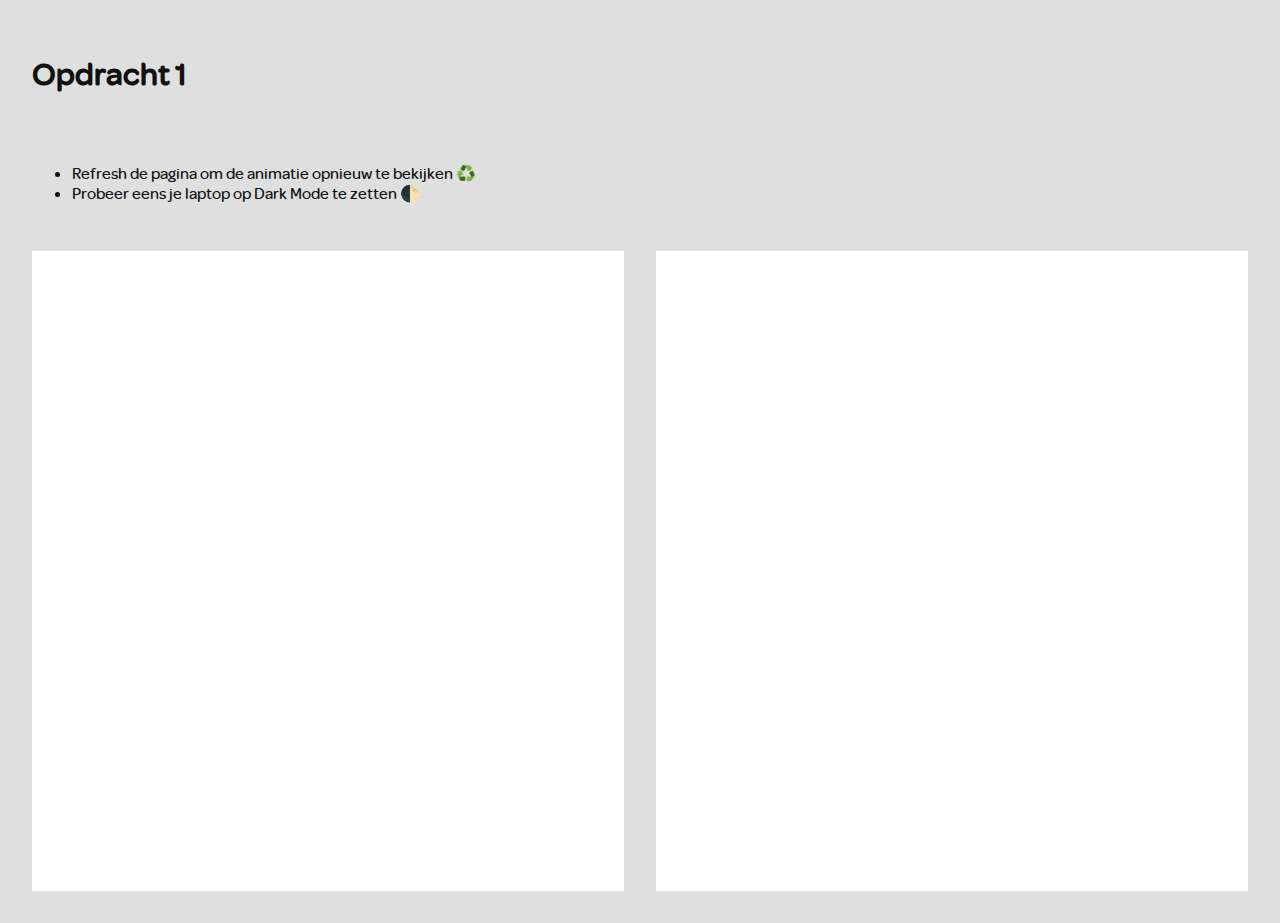
<file: opdracht1/index.html>
<!doctype html>
<html lang="nl">
	
<head>
	<meta charset="UTF-8">
	<meta name="author" content="jouw naam">
	<meta name="viewport" content="width=device-width, initial-scale=1">
	
	<title>Opdracht 1: Brand Animations - Frontend voor Designers</title>
	
	<link href="styles/style.css" rel="stylesheet">
  <link rel="icon" type="image/svg+xml" href="images/favicon.svg">
</head>

<body>
	<h1>Opdracht 1</h1>
	<ul>
		<li>Refresh de pagina om de animatie opnieuw te bekijken ♻️</li>
		<li>Probeer eens je laptop op Dark Mode te zetten 🌓</li>
	</ul>
	<section>
		<h1>
			<span>M</span>
			<span>A</span>
			<span>S</span>
			<span>T</span>
			<span>E</span>
			<span>R</span>
			<span>C</span>
			<span>A</span>
			<span>R</span>
			<span>D</span>
		</h1>
	</section>
	<section>
		<h1>
			<span>C</span>
			<span>A</span>
			<span>N</span>
			<span>O</span>
			<span>N</span>
		</h1>
		<!-- Ik maak hier gebruik van twee <div>'s' om een Clipping Path te maken voor de Camera en de Flits -->
		<div id="clipping-path-camera"></div>
		<div id="clipping-path-flash"></div>
	</section>
	<script src="scripts/script.js"></script>
</body>
	
</html>
</file>
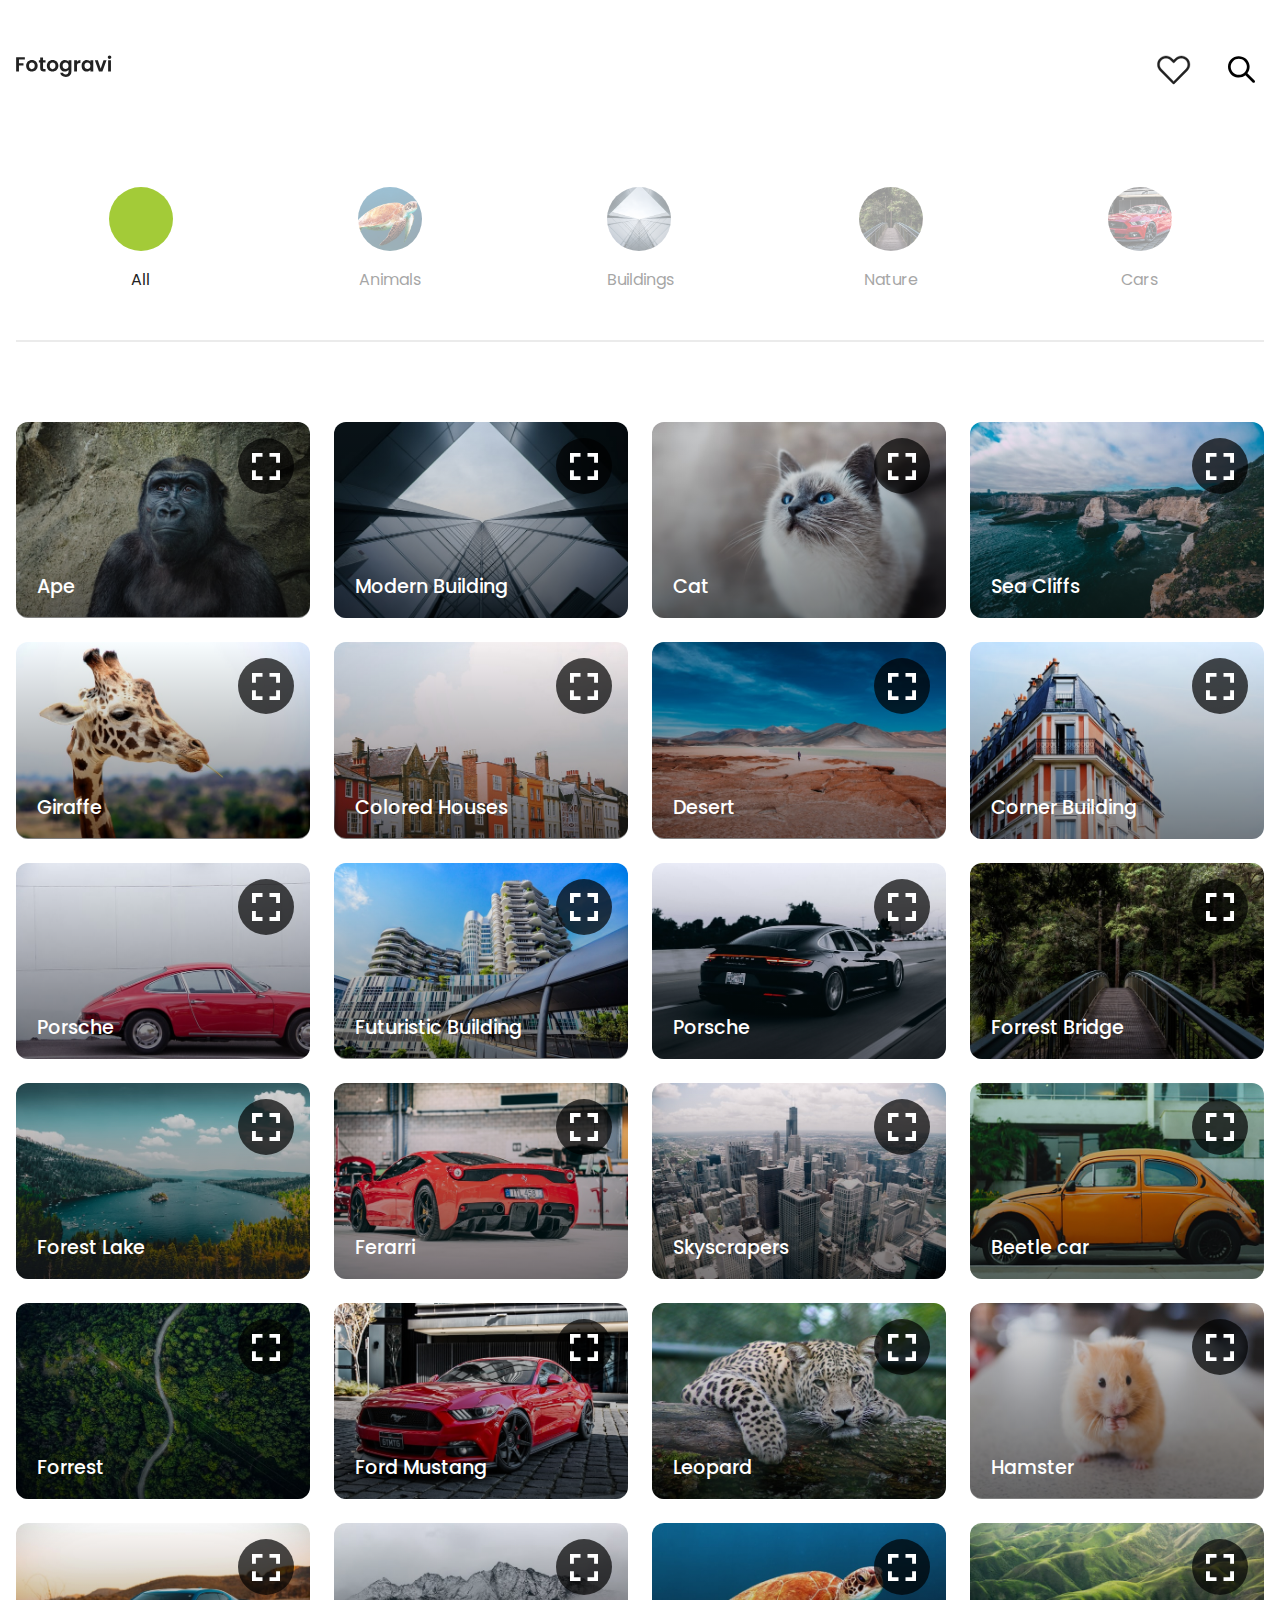
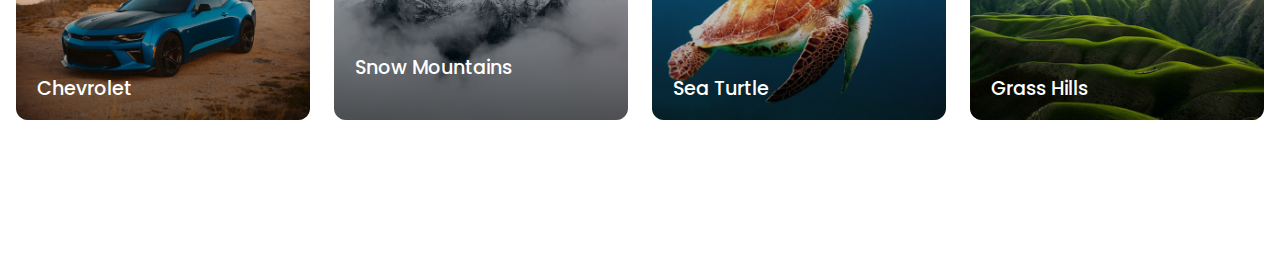
<file: opdracht2/index.html>
<!doctype html>
<html lang="nl">

<head>
  <meta charset="UTF-8">
  <meta name="author" content="jouw naam">
  <meta name="viewport" content="width=device-width, initial-scale=1">
  <title>Opdracht 2: Interactie galore - Frontend voor Designers</title>
  <link href="styles/style.css" rel="stylesheet">
  <link rel="icon" type="image/svg+xml" href="images/favicon.svg">
  <link rel="preconnect" href="https://fonts.gstatic.com">
  <link href="https://fonts.googleapis.com/css2?family=Poppins:wght@300;400;500;600;700;800&display=swap"
    rel="stylesheet">
  <link rel="stylesheet" href="styles/magnific-popup.css" rel="stylesheet">
</head>

<body id="theList">
  <header>
    <a href="index.html">
      <svg viewBox="0 0 76 18" fill="none" xmlns="http://www.w3.org/2000/svg">
        <path
          d="M0.104 13H2.344V8.28H5.912V6.504H2.344V3.64H7V1.832H0.104V13ZM17.1484 8.568C17.1484 5.768 15.1484 3.992 12.5884 3.992C10.0284 3.992 8.02838 5.768 8.02838 8.568C8.02838 11.352 9.96438 13.144 12.5244 13.144C15.1004 13.144 17.1484 11.352 17.1484 8.568ZM10.3004 8.568C10.3004 6.792 11.3724 5.944 12.5564 5.944C13.7404 5.944 14.8444 6.792 14.8444 8.568C14.8444 10.328 13.7084 11.192 12.5244 11.192C11.3244 11.192 10.3004 10.328 10.3004 8.568ZM19.1435 10.248C19.1435 12.28 20.2795 13 21.9755 13H23.3835V11.112H22.3435C21.6395 11.112 21.3995 10.856 21.3995 10.264V5.976H23.3835V4.136H21.3995V1.944H19.1435V4.136H18.0875V5.976H19.1435V10.248ZM33.5546 8.568C33.5546 5.768 31.5546 3.992 28.9946 3.992C26.4346 3.992 24.4346 5.768 24.4346 8.568C24.4346 11.352 26.3706 13.144 28.9306 13.144C31.5066 13.144 33.5546 11.352 33.5546 8.568ZM26.7066 8.568C26.7066 6.792 27.7786 5.944 28.9626 5.944C30.1466 5.944 31.2506 6.792 31.2506 8.568C31.2506 10.328 30.1146 11.192 28.9306 11.192C27.7306 11.192 26.7066 10.328 26.7066 8.568ZM34.6217 8.536C34.6217 11.304 36.4138 13.144 38.6698 13.144C40.0618 13.144 41.0698 12.456 41.5978 11.688V13.064C41.5978 14.712 40.6378 15.416 39.4058 15.416C38.2858 15.416 37.4538 14.888 37.2298 14.088H35.0058C35.2298 16.12 36.9738 17.368 39.4698 17.368C42.3818 17.368 43.8538 15.464 43.8538 13.064V4.136H41.5978V5.4C41.0698 4.632 40.0618 3.992 38.6698 3.992C36.4138 3.992 34.6217 5.768 34.6217 8.536ZM41.5978 8.568C41.5978 10.248 40.4778 11.176 39.2458 11.176C38.0458 11.176 36.9098 10.216 36.9098 8.536C36.9098 6.856 38.0458 5.96 39.2458 5.96C40.4778 5.96 41.5978 6.888 41.5978 8.568ZM48.2815 8.584C48.2815 6.872 49.0815 6.36 50.4095 6.36H51.0015V4.008C49.7695 4.008 48.8415 4.6 48.2815 5.512V4.136H46.0415V13H48.2815V8.584ZM51.9342 8.536C51.9342 11.304 53.7263 13.144 55.9663 13.144C57.3743 13.144 58.3823 12.472 58.9103 11.704V13H61.1663V4.136H58.9103V5.4C58.3823 4.664 57.4063 3.992 55.9823 3.992C53.7263 3.992 51.9342 5.768 51.9342 8.536ZM58.9103 8.568C58.9103 10.248 57.7903 11.176 56.5583 11.176C55.3583 11.176 54.2223 10.216 54.2223 8.536C54.2223 6.856 55.3583 5.96 56.5583 5.96C57.7903 5.96 58.9103 6.888 58.9103 8.568ZM62.41 4.136L65.674 13H68.394L71.674 4.136H69.29L67.05 10.936L64.81 4.136H62.41ZM72.9321 13H75.1721V4.136H72.9321V13ZM74.0681 3.08C74.8521 3.08 75.4441 2.504 75.4441 1.768C75.4441 1.032 74.8521 0.455999 74.0681 0.455999C73.2681 0.455999 72.6921 1.032 72.6921 1.768C72.6921 2.504 73.2681 3.08 74.0681 3.08Z" />
      </svg>
    </a>
    <div>
      <button id="open-fav-btn">
        <svg width="102" height="88" viewBox="0 0 102 88" fill="none" xmlns="http://www.w3.org/2000/svg">
          <path
            d="M27.4505 1C20.7195 1 14.0039 3.59655 8.87958 8.7467C-1.36899 19.047 -1.35631 35.7225 8.87958 46.0298L48.5328 86.0014C48.8483 86.3179 49.2232 86.5691 49.636 86.7405C50.0488 86.9119 50.4913 87 50.9382 87C51.3851 87 51.8277 86.9119 52.2404 86.7405C52.6532 86.5691 53.0281 86.3179 53.3436 86.0014C66.5809 72.6974 79.8302 59.4047 93.0675 46.1006C103.316 35.8003 103.316 19.0823 93.0675 8.78207C82.819 -1.5182 66.1391 -1.5183 55.8904 8.78207L51.0088 13.7343L46.0566 8.7467C40.9323 3.59656 34.1813 1 27.4505 1V1ZM27.4505 7.72088C32.4169 7.72088 37.4071 9.66388 41.2459 13.5221L48.6035 20.915C48.919 21.2316 49.2939 21.4827 49.7066 21.6541C50.1194 21.8254 50.5619 21.9136 51.0088 21.9136C51.4558 21.9136 51.8983 21.8254 52.3111 21.6541C52.7238 21.4827 53.0987 21.2316 53.4142 20.915L60.7012 13.5574C68.3789 5.84091 80.5791 5.84106 88.2567 13.5574C95.9344 21.2738 95.9344 33.5735 88.2567 41.2899C75.8189 53.7906 63.3761 66.32 50.9382 78.8207L13.6903 41.2545C6.01736 33.5279 6.01261 21.2384 13.6903 13.5221C17.5291 9.66389 22.484 7.72088 27.4505 7.72088Z" />
        </svg>
        <span id="favorites-counter-text"></span>
      </button>
      <input type="search" class="search" placeholder="Start searching...">
    </div>
  </header>
  <main>
    <aside>
      <input type="radio" name="filter" value="all" id="filter-all" checked class="visually-hidden">
      <label for="filter-all">All</label>
      <input type="radio" name="filter" value="animals" id="filter-animals" class="visually-hidden">
      <label for="filter-animals">Animals</label>
      <input type="radio" name="filter" value="buildings" id="filter-buildings" class="visually-hidden">
      <label for="filter-buildings">Buildings</label>
      <input type="radio" name="filter" value="nature" id="filter-nature" class="visually-hidden">
      <label for="filter-nature">Nature</label>
      <input type="radio" name="filter" value="cars" id="filter-cars" class="visually-hidden">
      <label for="filter-cars">Cars</label>
    </aside>
    <ul class="list" id="card-list">
      <li class="animal card-item" data-id="4" tabindex="0">
        <img src="images/gallery/image-animal4.jpg" alt="animal" />
        <div>
          <h3 class="name">Ape</h3>
          <p class="tags">#Animal #Ape #Monkey #Black</p>
        </div>
        <a class="popup-link" href="images/gallery/image-animal4.jpg">
          <img src="images/fullscreen.svg" alt="fullscreen">
        </a>
      </li>
      <li class="building card-item" data-id="7" tabindex="0">
        <img src="images/gallery/image-building1.jpg" alt="building" />
        <div>
          <h3 class="name">Modern Building</h3>
          <p class="tags">#Building #Glass #Modern #Sky</p>
        </div>
        <a class="popup-link" href="images/gallery/image-building1.jpg">
          <img src="images/fullscreen.svg" alt="fullscreen">
        </a>
      </li>
      <li class="animal card-item" data-id="5" tabindex="0">
        <img src="images/gallery/image-animal5.jpg" alt="animal" />
        <div>
          <h3 class="name">Cat</h3>
          <p class="tags">#Animal #Cat #Blue #Eyes</p>
        </div>
        <a class="popup-link" href="images/gallery/image-animal5.jpg">
          <img src="images/fullscreen.svg" alt="fullscreen">
        </a>
      </li>
      <li class="nature card-item" data-id="16" tabindex="0">
        <img src="images/gallery/image-nature5.jpg" alt="building" />
        <div>
          <h3 class="name">Sea Cliffs</h3>
          <p class="tags">#Nature #Sea #Cliffs #Water</p>
        </div>
        <a class="popup-link" href="images/gallery/image-nature5.jpg">
          <img src="images/fullscreen.svg" alt="fullscreen">
        </a>
      </li>
      <li class="animal card-item" data-id="6" tabindex="0">
        <img src="images/gallery/image-animal6.jpg" alt="animal" />
        <div>
          <h3 class="name">Giraffe</h3>
          <p class="tags">#Animal #Giraffe #Long #Neck</p>
        </div>
        <a class="popup-link" href="images/gallery/image-animal6.jpg">
          <img src="images/fullscreen.svg" alt="fullscreen">
        </a>
      </li>
      <li class="building card-item" data-id="9" tabindex="0">
        <img src="images/gallery/image-building3.jpg" alt="building" />
        <div>
          <h3 class="name">Colored Houses</h3>
          <p class="tags">#Building #Houses #Colors</p>
        </div>
        <a class="popup-link" href="images/gallery/image-building3.jpg">
          <img src="images/fullscreen.svg" alt="fullscreen">
        </a>
      </li>
      <li class="nature card-item" data-id="17" tabindex="0">
        <img src="images/gallery/image-nature6.jpg" alt="building" />
        <div>
          <h3 class="name">Desert</h3>
          <p class="tags">#Nature #Desert #Dry #Sand</p>
        </div>
        <a class="popup-link" href="images/gallery/image-nature6.jpg">
          <img src="images/fullscreen.svg" alt="fullscreen">
        </a>
      </li>
      <li class="building card-item" data-id="10" tabindex="0">
        <img src="images/gallery/image-building4.jpg" alt="building" />
        <div>
          <h3 class="name">Corner Building</h3>
          <p class="tags">#Building #Corner #Orange #Roof</p>
        </div>
        <a class="popup-link" href="images/gallery/image-building4.jpg">
          <img src="images/fullscreen.svg" alt="fullscreen">
        </a>
      </li>
      <li class="car card-item" data-id="23" tabindex="0">
        <img src="images/gallery/image-car6.jpg" alt="building" />
        <div>
          <h3 class="name">Porsche</h3>
          <p class="tags">#Car #Porsche #Red #Old</p>
        </div>
        <a class="popup-link" href="images/gallery/image-car6.jpg">
          <img src="images/fullscreen.svg" alt="fullscreen">
        </a>
      </li>
      <li class="building card-item" data-id="11" tabindex="0">
        <img src="images/gallery/image-building5.jpg" alt="building" />
        <div>
          <h3 class="name">Futuristic Building</h3>
          <p class="tags">#Building #Futuristic #Green #Sky</p>
        </div>
        <a class="popup-link" href="images/gallery/image-building5.jpg">
          <img src="images/fullscreen.svg" alt="fullscreen">
        </a>
      </li>
      <li class="car card-item" data-id="20" tabindex="0">
        <img src="images/gallery/image-car3.jpg" alt="building" />
        <div>
          <h3 class="name">Porsche</h3>
          <p class="tags">#Car #Porsche #Black #Road</p>
        </div>
        <a class="popup-link" href="images/gallery/image-car3.jpg">
          <img src="images/fullscreen.svg" alt="fullscreen">
        </a>
      </li>
      <li class="nature card-item" data-id="12" tabindex="0">
        <img src="images/gallery/image-nature1.jpg" alt="building" />
        <div>
          <h3 class="name">Forrest Bridge</h3>
          <p class="tags">#Nature #Forrest #Bridge #Green</p>
        </div>
        <a class="popup-link" href="images/gallery/image-nature1.jpg">
          <img src="images/fullscreen.svg" alt="fullscreen">
        </a>
      </li>
      <li class="nature card-item" data-id="13" tabindex="0">
        <img src="images/gallery/image-nature2.jpg" alt="building" />
        <div>
          <h3 class="name">Forest Lake</h3>
          <p class="tags">#Nature #Forrest #Lake #Water</p>
        </div>
        <a class="popup-link" href="images/gallery/image-nature2.jpg">
          <img src="images/fullscreen.svg" alt="fullscreen">
        </a>
      </li>
      <li class="car card-item" data-id="21" tabindex="0">
        <img src="images/gallery/image-car4.jpg" alt="building" />
        <div>
          <h3 class="name">Ferarri</h3>
          <p class="tags">#Car #Ferarri #Red #Garage</p>
        </div>
        <a class="popup-link" href="images/gallery/image-car4.jpg">
          <img src="images/fullscreen.svg" alt="fullscreen">
        </a>
      </li>
      <li class="building card-item" data-id="8" tabindex="0">
        <img src="images/gallery/image-building2.jpg" alt="building" />
        <div>
          <h3 class="name">Skyscrapers</h3>
          <p class="tags">#Building #Skyscrapers #High</p>
        </div>
        <a class="popup-link" href="images/gallery/image-building2.jpg">
          <img src="images/fullscreen.svg" alt="fullscreen">
        </a>
      </li>
      <li class="car card-item" data-id="22" tabindex="0">
        <img src="images/gallery/image-car5.jpg" alt="building" />
        <div>
          <h3 class="name">Beetle car</h3>
          <p class="tags">#Car #Beetle #Orange #Old</p>
        </div>
        <a class="popup-link" href="images/gallery/image-car5.jpg">
          <img src="images/fullscreen.svg" alt="fullscreen">
        </a>
      </li>
      <li class="nature card-item" data-id="18" tabindex="0">
        <img src="images/gallery/image-nature7.jpg" alt="building" />
        <div>
          <h3 class="name">Forrest</h3>
          <p class="tags">#Nature #Forrest #Road #Green</p>
        </div>
        <a class="popup-link" href="images/gallery/image-nature7.jpg">
          <img src="images/fullscreen.svg" alt="fullscreen">
        </a>
      </li>
      <li class="car card-item" data-id="18" tabindex="0">
        <img src="images/gallery/image-car1.jpg" alt="building" />
        <div>
          <h3 class="name">Ford Mustang</h3>
          <p class="tags">#Car #Ford #Mustang #Red</p>
        </div>
        <a class="popup-link" href="images/gallery/image-car1.jpg">
          <img src="images/fullscreen.svg" alt="fullscreen">
        </a>
      </li>
      <li class="animal card-item" data-id="2" tabindex="0">
        <img src="images/gallery/image-animal2.jpg" alt="animal" />
        <div>
          <h3 class="name">Leopard</h3>
          <p class="tags">#Animal #Leopard #Cat #Tree</p>
        </div>
        <a class="popup-link" href="images/gallery/image-animal2.jpg">
          <img src="images/fullscreen.svg" alt="fullscreen">
        </a>
      </li>
      <li class="animal card-item" data-id="3" tabindex="0">
        <img src="images/gallery/image-animal3.jpg" alt="animal" />
        <div>
          <h3 class="name">Hamster</h3>
          <p class="tags">#Animal #Hamster #Cute #Small</p>
        </div>
        <a class="popup-link" href="images/gallery/image-animal3.jpg">
          <img src="images/fullscreen.svg" alt="fullscreen">
        </a>
      </li>
      <li class="car card-item" data-id="19" tabindex="0">
        <img src="images/gallery/image-car2.jpg" alt="building" />
        <div>
          <h3 class="name">Chevrolet</h3>
          <p class="tags">#Car #Chevrolet #Blue #Sand</p>
        </div>
        <a class="popup-link" href="images/gallery/image-car2.jpg">
          <img src="images/fullscreen.svg" alt="fullscreen">
        </a>
      </li>
      <li class="nature card-item" data-id="14" tabindex="0">
        <img src="images/gallery/image-nature3.jpg" alt="building" />
        <div>
          <h3 class="name">Snow Mountains</h3>
          <p class="tags">#Nature #Snow #Mountains #White</p>
        </div>
        <a class="popup-link" href="images/gallery/image-nature3.jpg">
          <img src="images/fullscreen.svg" alt="fullscreen">
        </a>
      </li>
      <li class="animal card-item" data-id="1" tabindex="0">
        <img src="images/gallery/image-animal1.jpg" alt="animal" />
        <div>
          <h3 class="name">Sea Turtle</h3>
          <p class="tags">#Animal #Turtle #Sea #Blue</p>
        </div>
        <a class="popup-link" href="images/gallery/image-animal1.jpg">
          <img src="images/fullscreen.svg" alt="fullscreen">
        </a>
      </li>
      <li class="nature card-item" data-id="15" tabindex="0">
        <img src="images/gallery/image-nature4.jpg" alt="building" />
        <div>
          <h3 class="name">Grass Hills</h3>
          <p class="tags">#Nature #Grass #Hills #Green</p>
        </div>
        <a class="popup-link" href="images/gallery/image-nature4.jpg">
          <img src="images/fullscreen.svg" alt="fullscreen">
        </a>
      </li>
    </ul>
    <section id="hint-dialog">
      <h2>Hint 💡</h2>
      <p>Double click a photo to Favorite ❤️</p>
    </section>
    <section id="favorites-overlay">
      <h1>My Favorites</h1>
      <h2 id="favorites-empty-text">You don't have any favorites 😕</h2>
      <ul></ul>
      <button id="close-fav-btn" tabindex="0">
        <svg width="86" height="86" viewBox="0 0 86 86" xmlns="http://www.w3.org/2000/svg">
          <path
            d="M49.7004 43.03L84.6397 8.08099C86.4534 6.26669 86.4534 3.30654 84.6397 1.39676C82.8259 -0.513024 79.8665 -0.417535 77.9573 1.39676L43.018 36.3457L8.07874 1.39676C6.26496 -0.417535 3.30562 -0.417535 1.39637 1.39676C-0.512882 3.21105 -0.417419 6.17121 1.39637 8.08099L36.3356 43.03L1.39637 77.9789C-0.417419 79.7932 -0.417419 82.7534 1.39637 84.6632C2.35099 85.618 3.49654 86 4.73756 86C5.97857 86 7.12412 85.5226 8.07874 84.6632L43.018 49.7142L77.9573 84.6632C78.9119 85.618 80.0575 86 81.2985 86C82.5395 86 83.685 85.5226 84.6397 84.6632C86.4534 82.8489 86.4534 79.8887 84.6397 77.9789L49.7004 43.03Z"
            fill="black" />
        </svg>
      </button>
    </section>
  </main>
  <script src="https://code.jquery.com/jquery-3.6.0.min.js"></script>
  <script src="scripts/jquery.magnific-popup.min.js"></script>
  <script src="scripts/list.min.js"></script>
  <script src="scripts/script.js"></script>
</body>

</html>
</file>
<file: opdracht1/styles/style.css>
/* CSS Document */

/* FONTS */
@font-face {
  font-family: "eenfont";
  src: url("../fonts/eenfont.woff2") format("woff2"),
    url("../fonts/eenfont.woff") format("woff");
  font-weight: normal;
  font-style: normal;
}

@font-face {
  font-family: "Mark-Book";
  src: url("../fonts/Mark-Book.woff") format("woff");
}

@font-face {
  font-family: "Canon";
  src: url("../fonts/CANON.woff") format("woff");
}

/* ALGEMENE STYLING */
*,
*::after,
*::before {
  box-sizing: border-box;
}

:root {
  --backgroundColor: #dfdfdf;
  --artboardColor: #ffffff;
  --fontColor: #111111;
  --canonFontColor: #c60100;
  --cameraColor: #b6b6b6;
}

@media (prefers-color-scheme: dark) {
  :root {
    --backgroundColor: #222222;
    --artboardColor: #444444;
    --fontColor: #ffffff;
    --canonFontColor: #dfdfdf;
    --cameraColor: #c60100;
  }
}

body {
  font-family: eenfont, sans-serif;
  color: var(--fontColor);
  background-color: var(--backgroundColor);
  display: grid;
  grid-template-columns: 1fr 1fr;
  grid-gap: 2em;
  padding: 2em;
  max-width: 1400px;
  margin: auto;
}

body > h1,
body > ul {
  width: 100%;
  grid-column: 1 / -1;
}

section:nth-of-type(1),
section:nth-of-type(2) {
  background-color: var(--artboardColor);
  min-height: 40em;
  position: relative;
  overflow: hidden;
}

@media only screen and (max-width: 1100px) {
  body {
    grid-template-columns: 1fr;
  }
}

@media only screen and (max-width: 600px) {
  section {
    font-size: 0.8em;
  }
}

@media only screen and (max-width: 500px) {
  section {
    font-size: 0.6em;
  }
}

@media only screen and (max-width: 300px) {
  section {
    font-size: 0.4em;
  }
}

/* MASTER CARD ANIMATION */

section:nth-of-type(1):before {
  content: "";
  position: absolute;
  width: 28em;
  height: 17em;
  background-color: #dddddd;
  border-radius: 20px;
  top: calc(50% - 8.5em);
  left: calc(50% - 14em);
  animation: cardSlide 4s ease 0s 1 forwards;
  opacity: 0;
}

@keyframes cardSlide {
  0% {
    transform: translateX(150%);
    opacity: 1;
  }
  10% {
    transform: translateX(0);
  }
  90% {
    transform: translateX(0);
  }
  100% {
    transform: translateX(-200%);
    opacity: 1;
  }
}

section:nth-of-type(1):after {
  content: "";
  position: absolute;
  width: 4.5em;
  height: 3.5em;
  background-color: #dfa856;
  border-radius: 10px;
  top: calc(50% - 1.75em);
  left: calc(50% - 12em);
  animation: chipPopIn 3.6s ease 0.4s 1 forwards;
  opacity: 0;
}

@keyframes chipPopIn {
  0% {
    opacity: 1;
    transform: scale(0);
  }
  10% {
    opacity: 1;
    transform: scale(1);
  }
  89% {
    transform: translateX(0);
  }
  100% {
    transform: translateX(-35em);
    opacity: 1;
  }
}

section:nth-of-type(1) h1 {
  position: absolute;
  right: calc(50% - 7.5em);
  top: calc(50% - 2.5em);
  animation: logoMove 1s ease 3.6s 1 forwards;
}

@keyframes logoMove {
  from {
    right: calc(50% - 7.5em);
    top: calc(50% - 2.5em);
  }
  to {
    right: calc(50% - 2em);
    top: calc(50% + 2em);
    transform: scale(2.5);
  }
}

section:nth-of-type(1) h1:before {
  content: "";
  position: absolute;
  width: 3em;
  height: 3em;
  border-radius: 100%;
  background-color: #e4031b;
  top: -3em;
  left: -0.5em;
  z-index: 1;
  animation: circlePopIn 0.4s ease 0.4s 1 forwards;
  opacity: 0;
}

@keyframes circlePopIn {
  from {
    opacity: 1;
    transform: scale(0);
  }
  to {
    opacity: 1;
    transform: scale(1);
  }
}

section:nth-of-type(1) h1:after {
  content: "";
  position: absolute;
  width: 3em;
  height: 3em;
  border-radius: 100%;
  background-color: #f29a1a;
  top: -3em;
  left: 1.5em;
  z-index: 2;
  animation: circlePopIn 0.4s ease 0.6s 1 forwards;
  opacity: 0;
}

section:nth-of-type(1) h1 span {
  display: inline-block;
  opacity: 0;
  top: 0;
  font-family: Mark-book, sans-serif;
  letter-spacing: -0.2em;
  text-transform: lowercase;
  font-size: 0.6em;
}

@keyframes letterSlideIn {
  from {
    transform: translateY(14em);
    opacity: 1;
    filter: blur(20px);
  }
  to {
    transform: translateY(0);
    opacity: 1;
    filter: blur(0px);
  }
}

section:nth-of-type(1) h1 span:nth-of-type(1) {
  animation: letterSlideIn 0.4s ease 4.4s 1 forwards;
}

section:nth-of-type(1) h1 span:nth-of-type(2) {
  animation: letterSlideIn 0.4s ease 4.6s 1 forwards;
}

section:nth-of-type(1) h1 span:nth-of-type(3) {
  animation: letterSlideIn 0.4s ease 4.8s 1 forwards;
}

section:nth-of-type(1) h1 span:nth-of-type(4) {
  animation: letterSlideIn 0.4s ease 5s 1 forwards;
}

section:nth-of-type(1) h1 span:nth-of-type(5) {
  animation: letterSlideIn 0.4s ease 5.2s 1 forwards;
}

section:nth-of-type(1) h1 span:nth-of-type(6) {
  animation: letterSlideIn 0.4s ease 5.4s 1 forwards;
}

section:nth-of-type(1) h1 span:nth-of-type(7) {
  animation: letterSlideIn 0.4s ease 5.6s 1 forwards;
}

section:nth-of-type(1) h1 span:nth-of-type(8) {
  animation: letterSlideIn 0.4s ease 5.8s 1 forwards;
}

section:nth-of-type(1) h1 span:nth-of-type(9) {
  animation: letterSlideIn 0.4s ease 6s 1 forwards;
}

section:nth-of-type(1) h1 span:nth-of-type(10) {
  animation: letterSlideIn 0.4s ease 6.2s 1 forwards;
}

/* CANON ANIMATION */

section:nth-of-type(2) {
  display: flex;
  align-items: center;
  justify-content: center;
}

section:nth-of-type(2) h1 {
  z-index: 2;
}

#clipping-path-camera {
  z-index: 1;
  position: absolute;
  top: calc(50% - 4.8em);
  left: calc(50% - 3.5em);
  width: 7em;
  height: 7em;
  background: var(--cameraColor);
  opacity: 0;
  animation: camera 0.5s ease 2.5s 1 forwards;
  clip-path: polygon(
    0 100%,
    0 40%,
    8% 40%,
    8% 34%,
    25% 34%,
    25% 40%,
    32% 40%,
    44% 23%,
    75% 23%,
    86% 40%,
    100% 40%,
    100% 100%
  );
}

@keyframes camera {
  from {
    opacity: 1;
    transform: scale(0);
  }
  to {
    opacity: 1;
    transform: scale(1);
  }
}

#clipping-path-flash {
  z-index: 3;
  position: absolute;
  top: calc(50% - 2.6em);
  left: calc(50% - 2.1em);
  height: 5em;
  width: 5em;
  opacity: 0;
  background: #dadada;
  animation: flash 0.8s ease 3.5s 1 forwards;
  clip-path: polygon(
    50% 0%,
    61% 35%,
    98% 35%,
    68% 57%,
    79% 91%,
    50% 70%,
    21% 91%,
    32% 57%,
    2% 35%,
    39% 35%
  );
}

@keyframes flash {
  0% {
    opacity: 1;
    transform: scale(3.5);
  }
  100% {
    opacity: 0;
  }
}

section:nth-of-type(2) h1 span {
  display: inline-block;
  font-family: Canon, sans-serif;
  font-size: 3em;
  color: var(--canonFontColor);
  opacity: 0;
}

section:nth-of-type(2) h1 span:first-of-type {
  font-size: 4em;
}

@keyframes letterC {
  0% {
    transform: translateY(-5em);
    opacity: 1;
    filter: blur(20px);
  }
  20% {
    transform: translateY(0);
    opacity: 1;
    filter: blur(0px);
  }
  60% {
    transform: translateX(0);
    opacity: 1;
  }
  100% {
    transform: translate(1.2em, 0.06em) scale(0.6);
    opacity: 1;
  }
}

section:nth-of-type(2) h1 span:nth-of-type(1) {
  animation: letterC 2s ease 0.3s 1 forwards;
}

@keyframes letterA {
  0% {
    transform: translateY(-5em);
    opacity: 1;
    filter: blur(20px);
  }
  20% {
    transform: translateY(0);
    opacity: 1;
    filter: blur(0px);
  }
  50% {
    transform: translateX(0);
    opacity: 1;
  }
  100% {
    transform: translateX(0.5em) scale(0.65);
    opacity: 1;
  }
}

section:nth-of-type(2) h1 span:nth-of-type(2) {
  animation: letterA 2s ease 0.7s 1 forwards;
}

@keyframes letterN1 {
  0% {
    transform: translateY(-5em);
    opacity: 1;
    filter: blur(20px);
  }
  20% {
    transform: translateY(0);
    opacity: 1;
    filter: blur(0px);
  }
  50% {
    transform: translateX(0);
    opacity: 1;
  }
  100% {
    transform: translateX(-0.09em) scale(0.6);
    opacity: 1;
  }
}

section:nth-of-type(2) h1 span:nth-of-type(3) {
  animation: letterN1 2s ease 0.5s 1 forwards;
}

@keyframes letterO {
  0% {
    transform: translateY(-5em);
    opacity: 1;
    filter: blur(20px);
  }
  20% {
    transform: translateY(0);
    opacity: 1;
    filter: blur(0px);
  }
  50% {
    transform: translateX(0);
    opacity: 1;
  }
  100% {
    transform: translateX(-0.9em);
    opacity: 1;
  }
}

section:nth-of-type(2) h1 span:nth-of-type(4) {
  animation: letterO 2s ease 0.1s 1 forwards;
}

@keyframes letterN2 {
  0% {
    transform: translateY(-5em);
    opacity: 1;
    filter: blur(20px);
  }
  20% {
    transform: translateY(0);
    opacity: 1;
    filter: blur(0px);
  }
  50% {
    transform: translate(0);
    opacity: 1;
  }
  100% {
    transform: translate(-1.6em, -0.09em) scale(0.7);
    opacity: 1;
  }
}

section:nth-of-type(2) h1 span:nth-of-type(5) {
  animation: letterN2 2s ease 0.3s 1 forwards;
}
</file>
<file: opdracht2/styles/style.css>
/* CSS Document */

/********************* GENERIC STYLING *******************/
*,
*::after,
*::before {
  box-sizing: border-box;
  padding: 0;
  margin: 0;
  border: none;
}

body {
  background-color: var(--backgroundColor);
  font-family: 'Poppins', sans-serif;
}

::selection {
  color: none;
  background: var(--accentColor);
}


/********************* COLORS *******************/
:root {
  --backgroundColor: #ffffff;
  --accentColor: #A3CB38;
  --textColor: #222222;
  --hintBackgroundColor: #e9e9e9;
}

@media (prefers-color-scheme: dark) {
  :root {
  --backgroundColor: #242424;
  --accentColor: #A3CB38;
  --textColor: #ffffff;
  --hintBackgroundColor: #464646;
  }
}


/********************* HEADER *******************/
header {
  padding: 1.6em 1em;
  display: flex;
  flex-wrap: wrap;
  align-items: center;
  justify-content: space-between;
  max-width: 1280px;
  margin: auto;
  overflow: hidden;
}

header a > svg {
  max-width: 100%;
  width: 6em;
  fill: var(--textColor);
  transition: 0.4s ease;
}

header a:hover > svg {
  fill: var(--accentColor);
} 

header > a {
  transition: 0.4s ease;
}

header > a:hover {
  transform: rotate(-8deg);
}

header > div input {
  background-color: transparant;
  background-image: url('../images/search.svg');
	background-position:  0.8em center;
	background-repeat: no-repeat;
	background-size: 2em 2em;
	border: none;
	cursor: pointer;
	height: 3.5em;
	margin: 0.2em 0;
	padding: 0 0 0 3.5em;
	position: relative;
	transition: width 0.4s ease;
	width: 0;  
  border-radius: 25px;
  font-family: 'Poppins', sans-serif;
}

header > div {
  /* background-color: yellow; */
  display: flex;
  align-items: center;
}

header > div input:focus {
  background-color: #fff;
	border: 2px solid rgb(221, 221, 221);
	cursor: text;
	outline: 0;
	width: 20em;
}

header > div button {
  width: 2.5em;
  background: none;
  display: flex;
  align-items: center;
  margin-right: 2em;
  cursor: pointer;
  position: relative;
}

header > div button svg {
  width: 100%;
  fill: var(--textColor);
  stroke: var(--textColor);
}

header > div button span {
  position: absolute;
  right: -0.5em;
  top: 1.5em;
  background: var(--textColor);
  color: var(--backgroundColor);
  display: flex;
  font-weight: 400;
  align-items: center;
  justify-content: center;
  border-radius: 100%;
  width: 1.5em;
  height: 1.5em;
  font-family: 'Poppins', sans-serif;
}


/* Hide default search styling
https://stackoverflow.com/questions/9421551/how-do-i-remove-all-default-webkit-search-field-styling
*/
input[type="search"]::-webkit-search-decoration,
input[type="search"]::-webkit-search-cancel-button,
input[type="search"]::-webkit-search-results-button,
input[type="search"]::-webkit-search-results-decoration {
  -webkit-appearance:none; 
}

/* Hide content
https://www.a11yproject.com/posts/2013-01-11-how-to-hide-content/
*/
.visually-hidden {
  clip: rect(0 0 0 0);
  clip-path: inset(50%);
  height: 1px;
  overflow: hidden;
  position: absolute;
  white-space: nowrap;
  width: 1px;
}


/********************* MAIN *******************/
body {
  overflow-x: hidden;
}

main {
  max-width: 1280px;
  margin: auto;
  padding: 1em 1em 10em 1em;
}

main > aside {
  border-bottom: 2px solid #ebebeb;
  display: flex;
  justify-content: space-around;
  flex-wrap: wrap;
  text-align: center;
  padding: 1em 0 2em;
}

main > aside input + label {
  cursor: pointer;
  opacity: 0.4;
  padding: 1em 0.3em;
  color: var(--textColor);
} 

main > aside input:checked + label {
  opacity: 1;
} 

main > aside input:focus + label {
  outline: -webkit-focus-ring-color auto 1px;
}

main > aside label {
  position: relative;
}

main > aside label::before {
  content: '';
  display: block;
  width: 4em;
  height: 4em;
  border-radius: 100%;
  background-size: cover;
  background-repeat: no-repeat;
  background-position: center center;
  margin-bottom: 1em;
}

main > aside label:nth-of-type(1)::before {
  background-color: var(--accentColor);
}

main > aside label:nth-of-type(2)::before {
  background-image: url(../images/gallery/image-animal1.jpg);
}

main > aside label:nth-of-type(3)::before {
  background-image: url(../images/gallery/image-building1.jpg);
}

main > aside label:nth-of-type(4)::before {
  background-image: url(../images/gallery/image-nature1.jpg);
}

main > aside label:nth-of-type(5)::before {
  background-image: url(../images/gallery/image-car1.jpg);
}

main > aside input:checked + label::after {
  content:"";
	display:block;
  width: 4em;
  height: 4em;
  position: absolute;
  top: 0;
  border-radius: 100%;
  opacity: 1;
}

main > ul,
#favorites-overlay > ul {
  display: grid;
  grid-template-columns: repeat(auto-fit, minmax(250px, 1fr));
  grid-gap: 1.5em;
  list-style-type: none;
  padding-top: 5em;
}

main > ul li,
#favorites-overlay > ul li {
  max-width: 36em;
  position: relative;
  overflow: hidden;
}

main > ul li::after,
#favorites-overlay > ul li::after {
  content: '';
  position: absolute;
  left: 0; 
  top: 0;
  width: 100%; height:100%;
  display: inline-block;
  background: linear-gradient(to bottom, rgba(0,0,0,0) 0%,rgba(0,0,0,0.50) 100%);
  border-radius: 12px;
}

main > ul li > a {
  position: absolute;
  background: rgba(0, 0, 0, 0.70);
  border-radius: 40px;
  width: 3.5em;
  height: 3.5em;
  right: 1em;
  top: 1em;
  z-index: 4;
  display: flex;
  align-items: center;
  justify-content: center;
  cursor: pointer;
  transition: 0.4s ease;
} 

main > ul li > a:hover {
  background: rgba(134, 134, 134, 0.7);
}

main > ul li > a img {
  width: 1.7em;
  height: 1.7em;
} 

main > ul li > a img::selection {
  background: none;
}

main > ul li div,
#favorites-overlay > ul li div {
  padding: 1.3em;
  position: absolute;
  bottom: -2em;
  z-index: 2;
  color: white;
  transition: 0.4s ease;
}

main > ul li:hover div, 
main > ul li:focus div,
#favorites-overlay > ul li:hover div,
#favorites-overlay > ul li:focus div {
  bottom: 0;
}

main > ul li:hover p, 
main > ul li:focus p, 
#favorites-overlay > ul li:hover p,
#favorites-overlay > ul li:focus p {
  opacity: 1;
}

main > ul li h3,
#favorites-overlay > ul li h3 {
  font-weight: 500;
  font-size: 1.2em;
}

main > ul li p,
#favorites-overlay > ul li p {
  opacity: 0;
  margin-top: 0.5em;
  font-weight: 200;
  font-size: 0.9em;
  color: var(--accentColor);
  transition: 0.4s ease;
}

main > ul.animals li:not(.animal) {
  display:none;
}

main > ul.buildings li:not(.building) {
  display:none;
}

main > ul.nature li:not(.nature) {
  display:none;
}

main > ul.cars li:not(.car) {
  display:none;
}

main > ul li > img,
#favorites-overlay > ul li > img {
  position:relative;
  width: 100%;
  display: block;
  border-radius: 12px;
  z-index: -1;
  object-fit: cover;
} 

main > section#favorites-overlay {
  z-index: 999999;
  background-color: var(--backgroundColor);
  position: fixed;
  top: 0;
  left: 0;
  width: 100vw;
  min-height: 100vh;
  height: 100%;
  transform: translateX(100%);
  transition: 0.4s ease;
  overflow-y: scroll;
  padding: 1em 1em 10em 1em;
}

main > section#favorites-overlay h1 {
  margin-top: 3em;
  font-size: 2em;
  color: var(--textColor);
  text-align: center;
}

main > section#favorites-overlay h2 {
  margin-top: 3em;
  font-weight: 500;
  color: var(--textColor);
  text-align: center;
}

main > section#favorites-overlay ul {
  max-width: 1280px;
  margin: auto;
}

main > section#favorites-overlay.active {
  transform: translateY(0);
}

main > section#favorites-overlay > button {
  position: absolute;
  right: 2em;
  top: 2em;
  width: 2em;
  background: none;
  cursor: pointer;
}

main > section#favorites-overlay > button:focus {
  outline: -webkit-focus-ring-color auto 1px;
}

main > section#favorites-overlay > button svg {
  width: 100%;
}

main > section#favorites-overlay > button svg path {
  fill: var(--textColor);
}

main > section#favorites-overlay .remove {
  z-index: 99999;
  background: none;
  background-image: url(../images/close-white.svg);
  background-repeat: no-repeat;
  position: absolute;
  top: 2em;
  right: 2em;
  width: 2em;
  height: 2em;
  cursor: pointer;
  transition: 0.4s ease;
}

main > section#favorites-overlay .remove:hover {
  transform: rotate(-90deg);
}

@keyframes likeAnimation {
  0% {
    transform: scale(0);
    opacity: 0;
  }
  50% {
    transform: scale(0.5);
    opacity: 1;
  }
  100% {
    transform: scale(0.1);
    opacity: 0;
  }
}

#hint-dialog {
  transform: translateX(200%);
  transition: 0.8s ease-out;
  position: fixed;
  background-color: var(--hintBackgroundColor);
  max-width: 30em;
  width: 100%;
  bottom: 3em;
  right: 3em;
  padding: 2em;
  border-radius: 12px;
  z-index: 9;
  color: var(--textColor);
}

#hint-dialog.active {
  transform: translateX(0)
}

@media only screen and (max-width: 600px) {
  #hint-dialog {
    bottom: 0.5em;
    right: 0.5em;
    max-width: 22em;
  }
}

/*
Heart Clip path bron:
https://codepen.io/chriscoyier/pen/BObqoy
*/
.liked:before {
  content: '';
  position: absolute;
  top: calc(50% - 125px);
  left: calc(50% - 125px);
  background-color:  var(--accentColor);
  width: 250px;
  height: 250px;
  object-fit: cover;
  clip-path: path('M213.1,6.7c-32.4-14.4-73.7,0-88.1,30.6C110.6,4.9,67.5-9.5,36.9,6.7C2.8,22.9-13.4,62.4,13.5,110.9 C33.3,145.1,67.5,170.3,125,217c59.3-46.7,93.5-71.9,111.5-106.1C263.4,64.2,247.2,22.9,213.1,6.7z'); 
  margin: 0;
  animation: likeAnimation 1s ease 1 forwards;
  z-index: 99;
}
</file>
